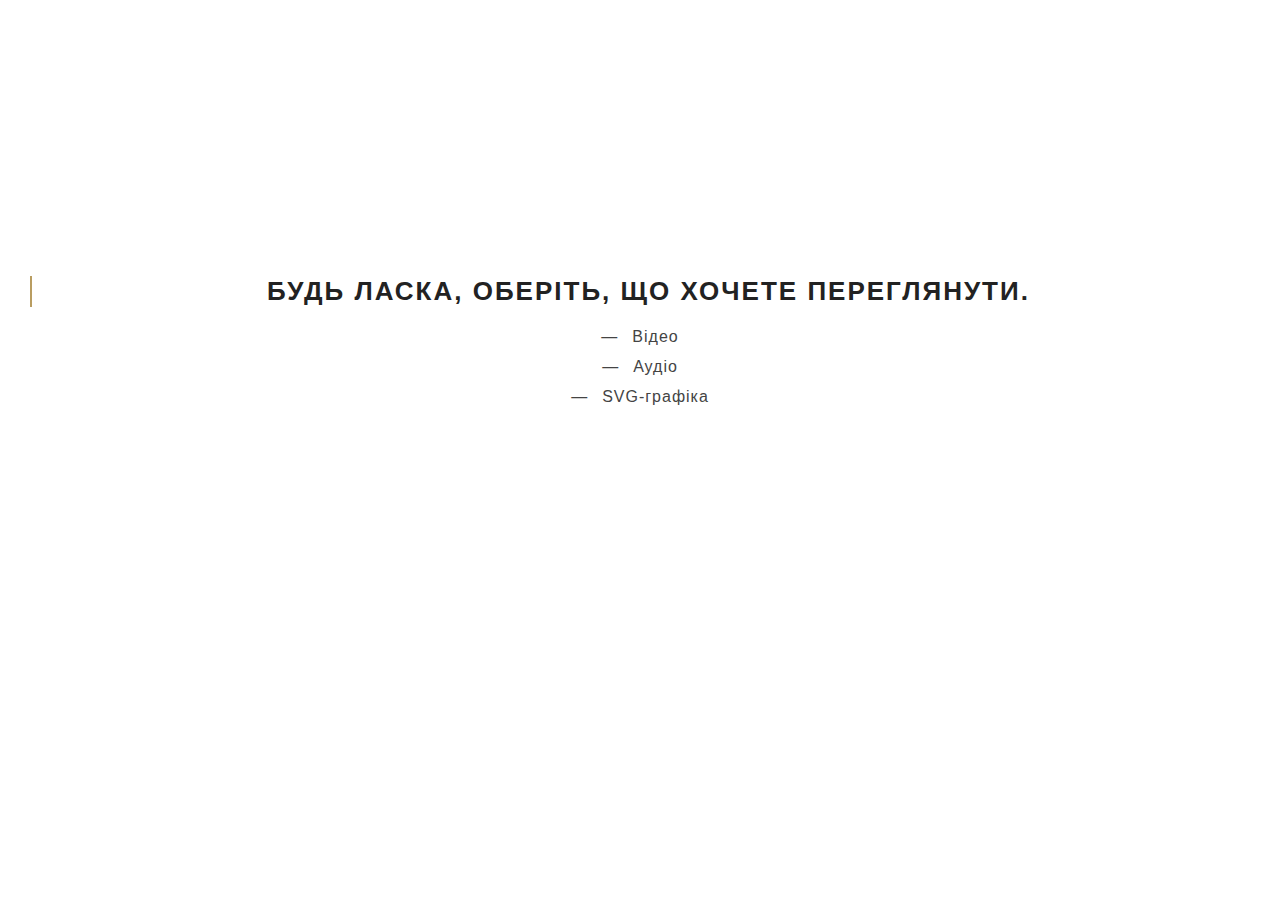
<file: index.html>
<!DOCTYPE html>
<html lang="en">
<head>
    <meta charset="UTF-8">
    <title>Головна </title>
    <link rel="stylesheet" href="static/css/main.css">
</head>
<body>

<div class="widget">
  <h3 class="widget-title">Будь ласка, оберіть, що хочете переглянути.</h3>
  <ul class="widget-list">
    <li><a href="video.html">Відео</a></li>
    <li><a href="audio.html">Аудіо</a></li>
    <li><a href="svg.html">SVG-графіка</a></li>
  </ul>
</div>


</body>
</html>
</file>
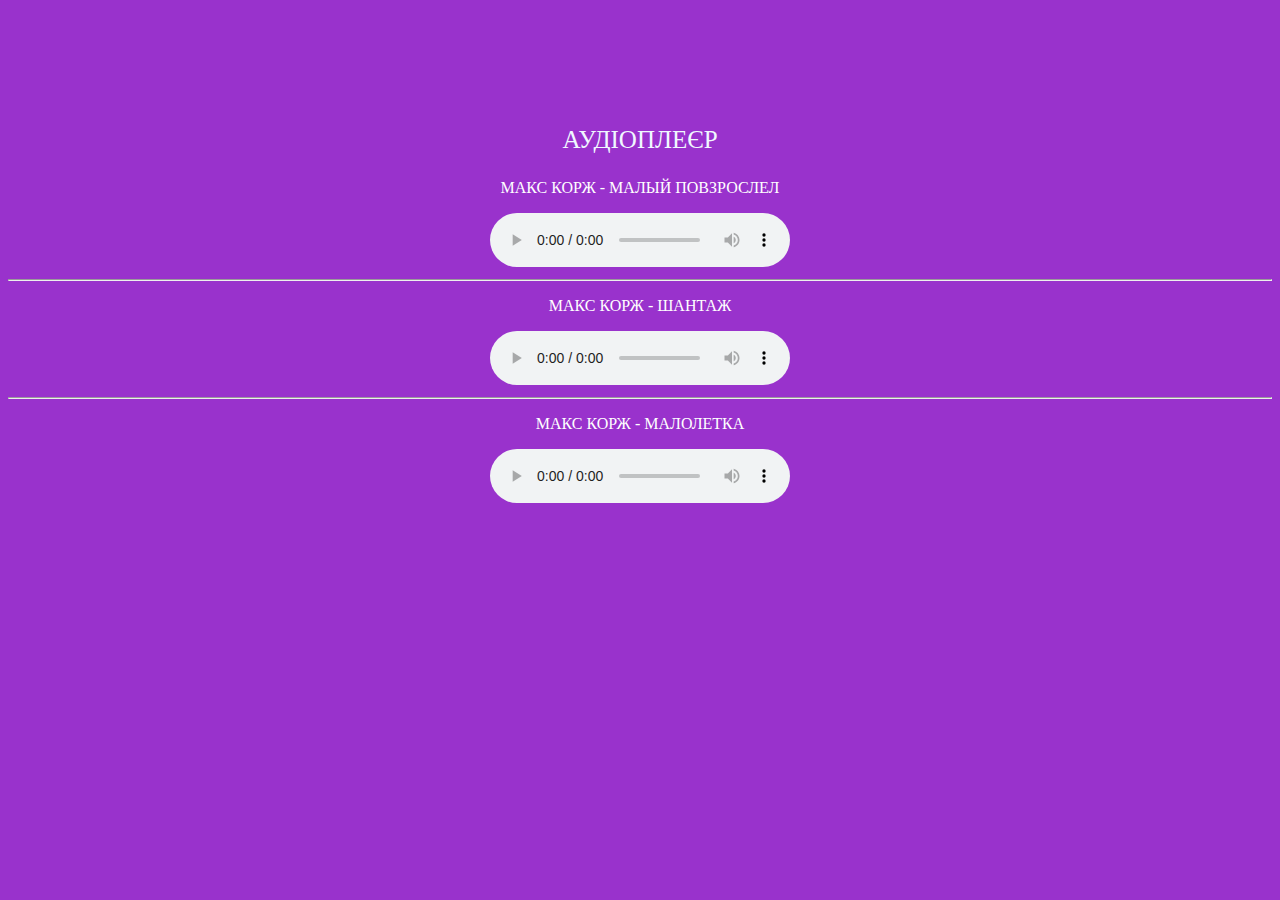
<file: audio.html>
<!DOCTYPE html>
<html lang="en">
<head>
    <meta charset="UTF-8">
    <title>Відео</title>
    <link rel="stylesheet" href="static/css/audio.css">
</head>

<body>
<div class="txt">
    <p>Аудіоплеєр</p>
</div>


<div class="low">
    <div class="audios">

        <p class="joom">Макс Корж - Малый повзрослел</p>
        <audio controls autoplay unmuted>
            <source src="https://zamp3.net/uploads/music/2020/09/maks-korzh-malyj-povzroslel-mp3.mp3" type="audio/ogg">
            <source src="https://zamp3.net/uploads/music/2020/09/maks-korzh-malyj-povzroslel-mp3.mp3" type="audio/mpeg">
            Your browser does not support the audio element.
        </audio>
    </div>
    <hr>
    <div class="audios">
        <p class="joom">Макс Корж - Шантаж</p>
        <audio controls autoplay unmuted>
            <source src="https://zamp3.net/uploads/music/2019/06/Maks_Korzh_Shantazh.mp3" type="audio/ogg">
            <source src="https://zamp3.net/uploads/music/2019/06/Maks_Korzh_Shantazh.mp3" type="audio/mpeg">
            Your browser does not support the audio element.
        </audio>
    </div>
        <hr>
    <div class="audios">
        <p class="joom">Макс Корж - Малолетка</p>
        <audio controls autoplay unmuted>
            <source src="https://cdn11.sefon.pro/prev/uio6eiWJG07lR2PBxXMXIg/1615238884/162/%D0%9C%D0%B0%D0%BA%D1%81%20%D0%9A%D0%BE%D1%80%D0%B6%20-%20%D0%9C%D0%B0%D0%BB%D0%BE%D0%BB%D0%B5%D1%82%D0%BA%D0%B0%20%28192kbps%29.mp3" type="audio/ogg">
            <source src="https://cdn11.sefon.pro/prev/uio6eiWJG07lR2PBxXMXIg/1615238884/162/%D0%9C%D0%B0%D0%BA%D1%81%20%D0%9A%D0%BE%D1%80%D0%B6%20-%20%D0%9C%D0%B0%D0%BB%D0%BE%D0%BB%D0%B5%D1%82%D0%BA%D0%B0%20%28192kbps%29.mp3" type="audio/mpeg">
            Your browser does not support the audio element.
        </audio>
    </div>
</div>

</body>
</html>
</file>
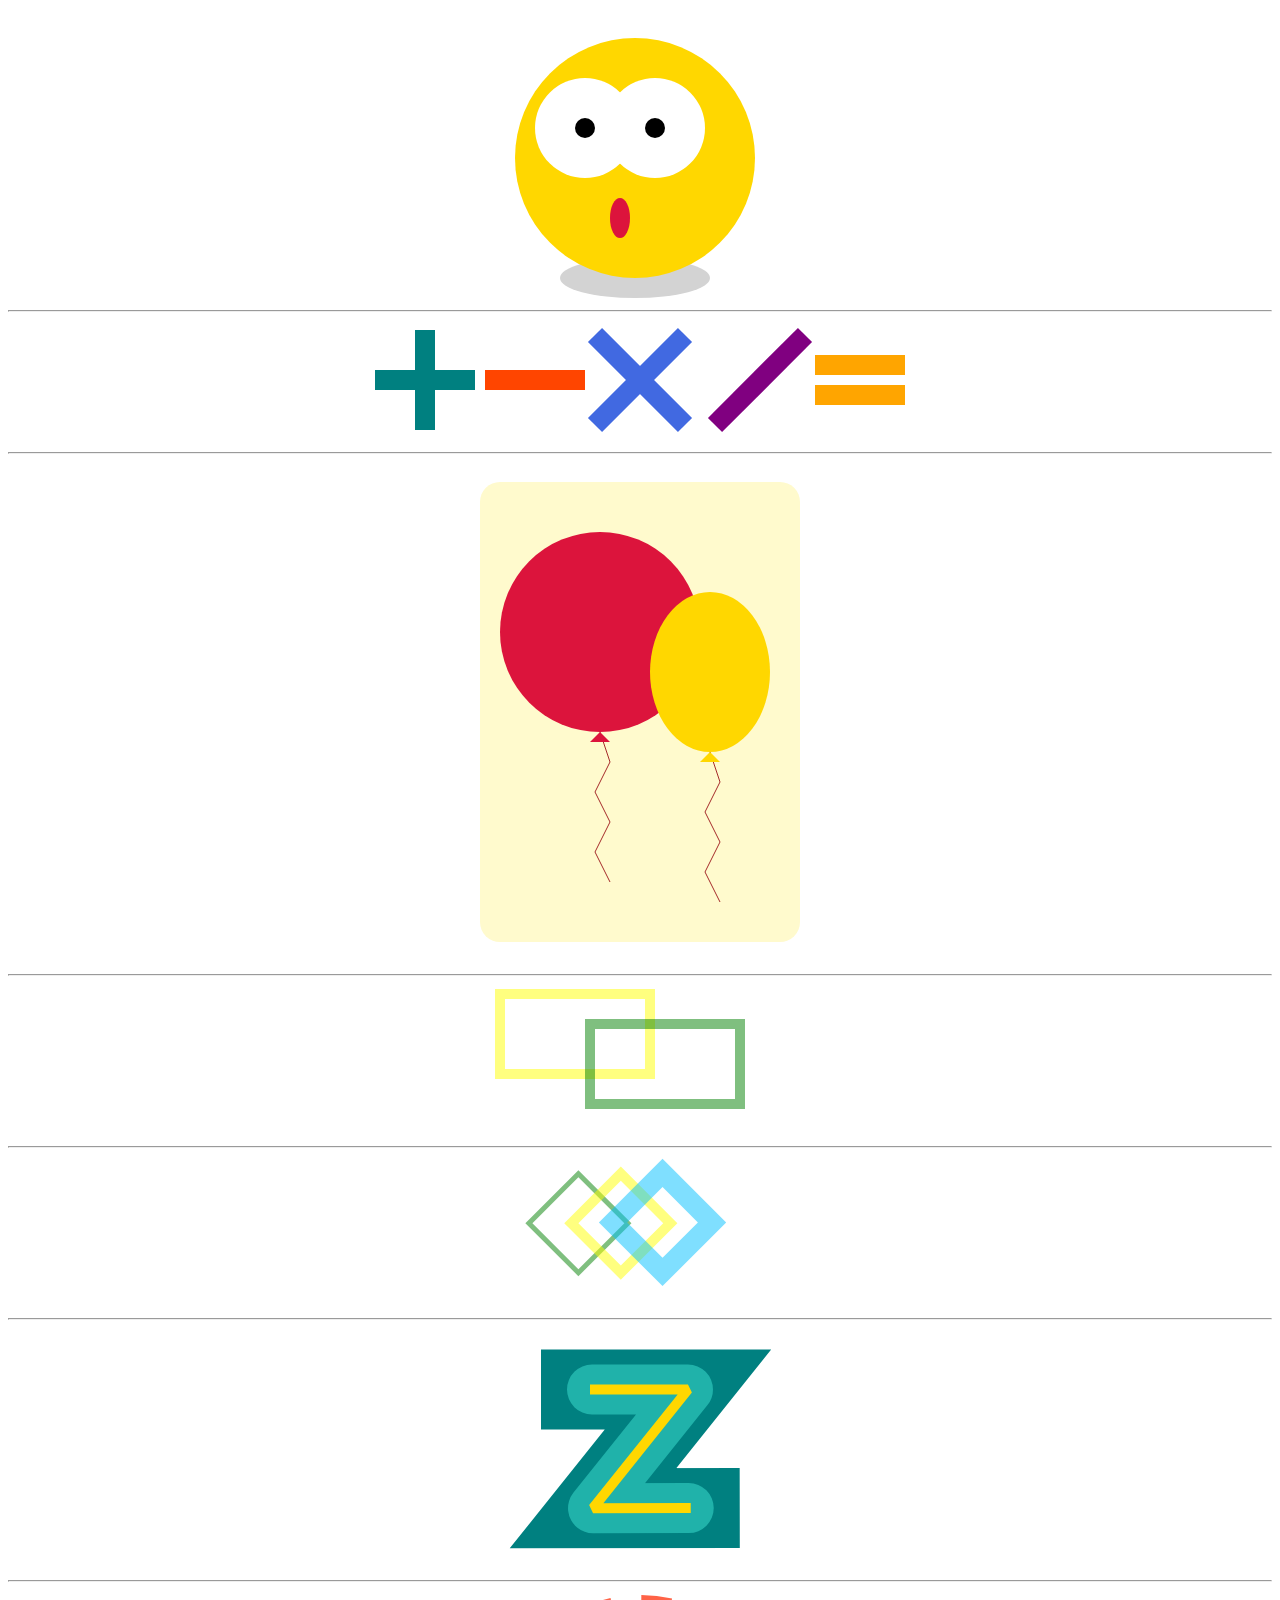
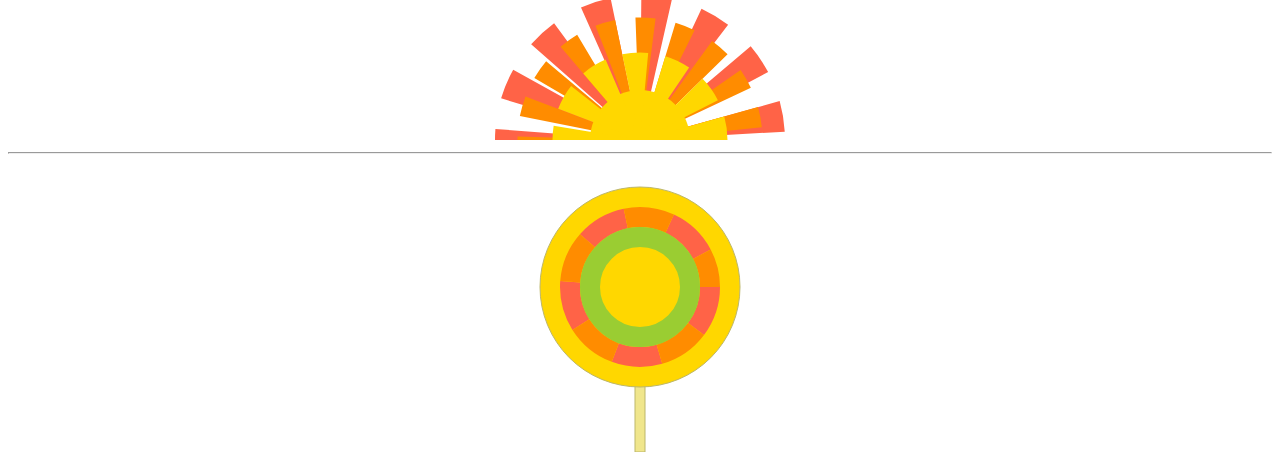
<file: svg.html>
<!DOCTYPE html>
<html lang="en">
<head>
    <meta charset="UTF-8">
    <title>SVG</title>
    <link rel="stylesheet" href="static/css/svg.css">
</head>
<body>

<div class="svgedit">
    <svg width="310" height="290">
        <ellipse rx="75" ry="20" cx="150" cy="270" fill="lightgray"/>
        <ellipse rx="120" ry="120" cx="150" cy="150" fill="gold"/>
        <ellipse rx="50" ry="50" cx="100" cy="120" fill="white"/>
        <ellipse rx="50" ry="50" cx="170" cy="120" fill="white"/>
        <ellipse rx="10" ry="10" cx="100" cy="120" fill="black"/>
        <ellipse rx="10" ry="10" cx="170" cy="120" fill="black"/>
        <ellipse rx="10" ry="20" cx="135" cy="210" fill="crimson"/>
    </svg>
    <br>
    <hr>
    <svg width="550" height="120">

        <line x1="10" y1="60" x2="110" y2="60" stroke="teal" stroke-width="20"/>
        <line x1="60" y1="10" x2="60" y2="110" stroke="teal" stroke-width="20"/>
        <line x1="120" y1="60" x2="220" y2="60" stroke="orangered" stroke-width="20"/>
        <line x1="230" y1="15" x2="320" y2="105" stroke="royalblue" stroke-width="20"/>
        <line x1="230" y1="105" x2="320" y2="15" stroke="royalblue" stroke-width="20"/>
        <line x1="350" y1="105" x2="440" y2="15" stroke="purple" stroke-width="20"/>
        <line x1="450" y1="45" x2="540" y2="45" stroke="orange" stroke-width="20"/>
        <line x1="450" y1="75" x2="540" y2="75" stroke="orange" stroke-width="20"/>
    </svg>
    <br>
    <hr>

    <svg width="360" height="500">
        <rect width="320" height="460" x="20" y="20" rx="20" fill="lemonchiffon"/>

        <circle r="100" cx="140" cy="170" fill="crimson"/>
        <ellipse rx="60" ry="80" cx="250" cy="210" fill="gold"/>

        <polyline points="140,270 150,300 135,330 150,360 135,390 150,420" stroke="brown" fill="none"/>
        <polyline points="250,290 260,320 245,350 260,380 245,410 260,440" stroke="brown" fill="none"/>

        <polygon points="140,270 130,280 150,280" fill="crimson"/>
        <polygon points="250,290 240,300 260,300" fill="gold"/>
    </svg>
    <br>
    <hr>

    <svg>
        <rect x="10" y="10" width="150" height="80" stroke="yellow" stroke-width="10" fill="none" stroke-opacity="0.5" />
        <rect x="100" y="40" width="150" height="80" stroke="green" stroke-width="10" fill="none" stroke-opacity="0.5" />
    </svg>

    <br><hr>
    <svg>
        <rect x="75" y="-50" width="70" height="70" stroke="green" stroke-width="5" fill="none" stroke-opacity="0.5" transform="rotate(45)" />
        <rect x="105" y="-80" width="70" height="70" stroke="yellow" stroke-width="10" fill="none" stroke-opacity="0.5" transform="rotate(45)" />
        <rect x="134" y="-110" width="70" height="70" stroke="deepskyblue" stroke-width="20" fill="none" stroke-opacity="0.5" transform="rotate(45)" />

    </svg>
    <br>
    <hr>

    <svg width="340" height="240">
        <polyline points="111 61.5 217.984 61.5 123.035 180.231 229.738 180.06" stroke="teal" stroke-width="80" fill="none" stroke-linecap="square"></polyline>
        <polyline points="122 61.5 217.984 61.5 123.035 180.231 218.738 180.06" stroke="lightseagreen" stroke-width="50" fill="none" stroke-linejoin="round" stroke-linecap="round"></polyline>
        <polyline points="120 61.5 217.984 61.5 123.035 180.231 220.738 180.06" stroke="gold" stroke-linejoin="bevel" stroke-width="10" fill="none"></polyline>
    </svg>

    <br>
    <hr>
    <svg width="300" height="150">
        <circle class="circle-1" r="70" cx="50%" cy="100%"></circle>
        <circle class="circle-2" r="60" cx="50%" cy="100%"></circle>
        <circle class="circle-3" r="50" cx="50%" cy="100%"></circle>
    </svg>
    <br>
    <hr>
    <svg width="300" height="290">
        <rect fill="khaki" stroke="darkkhaki" width="10" height="70" x="145" y="220"></rect>
        <circle stroke="darkkhaki" r="100" cx="150" cy="125" fill="gold"></circle>
        <circle r="70" cx="150" cy="125" fill="none" stroke="tomato" fill="none" stroke-width="20" stroke-dasharray="45"></circle>
        <circle r="70" cx="150" cy="125" fill="none" stroke="darkorange" fill="none" stroke-width="20" stroke-dasharray="45" stroke-dashoffset="45"></circle>
        <circle r="50" cx="150" cy="125" fill="gold" stroke="yellowgreen" stroke-width="20"></circle>
    </svg>



</div>
</body>
</html>
</file>
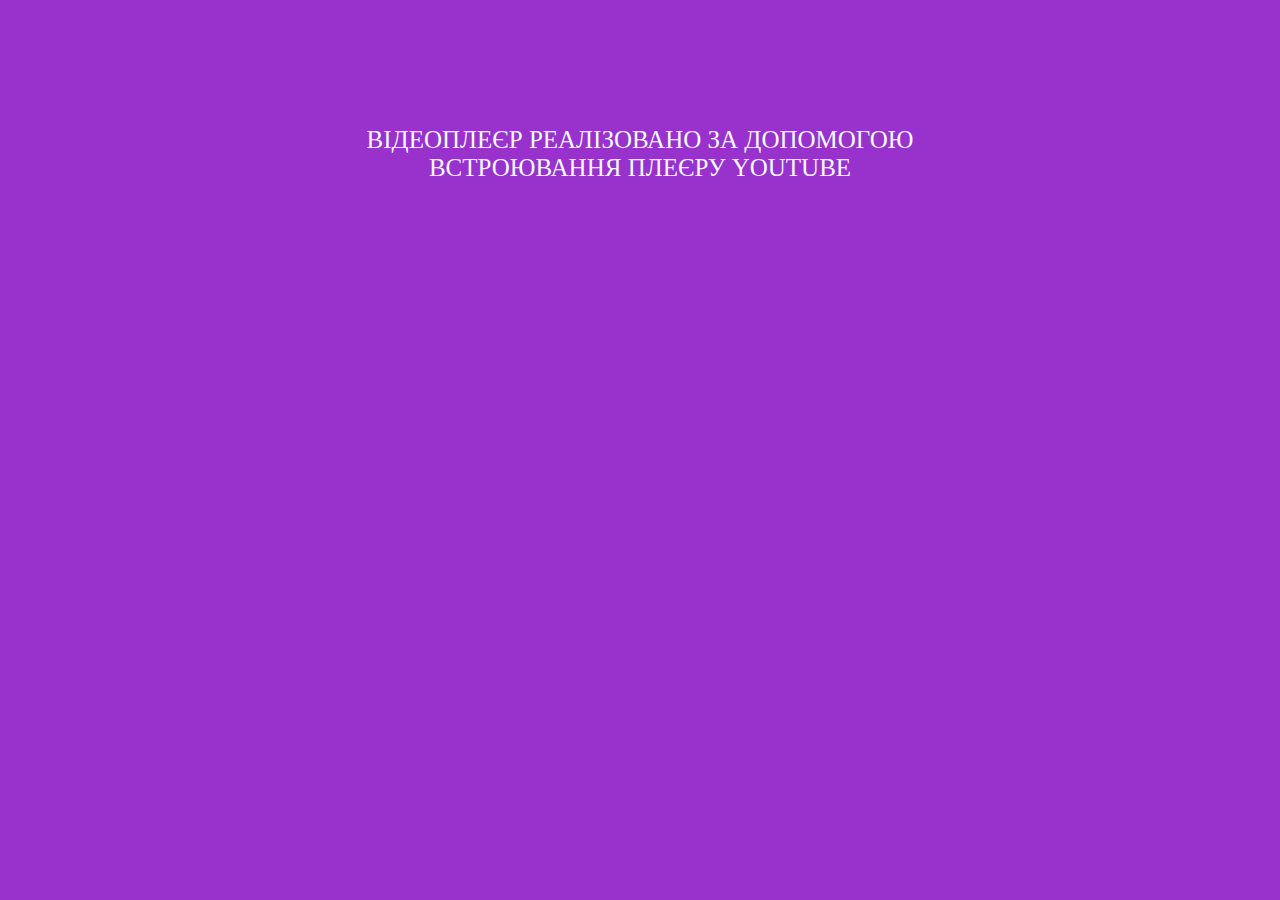
<file: video.html>
<!DOCTYPE html>
<html lang="en">
<head>
    <meta charset="UTF-8">
    <title>Відео</title>
    <link rel="stylesheet" href="static/css/video.css">
</head>

<body>
<div class="txt">
    <p>Відеоплеєр реалізовано за допомогою<br>встроювання плеєру YouTube</p>
</div>
<div class="vidos">
<iframe width="560" height="315" src="https://www.youtube.com/embed/_J6hMLsscOo" frameborder="0" allow="accelerometer; autoplay; clipboard-write; encrypted-media; gyroscope; picture-in-picture" allowfullscreen></iframe>
</div>

</body>
</html>
</file>
<file: static/css/main.css>
* {box-sizing: border-box; margin: 0;}

.widget {
  padding: 20px 30px;
    margin-top: 20%;
  background: white;
    text-align: center;
  font-family: 'Roboto', sans-serif;
}
.widget-title {
  text-transform: uppercase;
  letter-spacing: 2px;
  color: #222;
  font-size: 26px;
  padding-left: 15px;
  margin-bottom: 15px;
  border-left: 2px solid #b99d61;
}
.widget-list {
  padding: 0;
  list-style: none;
}
.widget-list a:before {
  content: "\2014";
  margin-right: 14px;
}
.widget-list a {
  text-decoration: none;
  outline: none;
  display: block;
  padding: 6px 0;
  letter-spacing: 1px;
  font-weight: 300;
  color: #444;
  transition: .3s linear;
}
.widget-list a:hover {color: #b99d61;}
</file>
<file: static/css/audio.css>
.audios {
    text-align: center;
}

body {
    background-color: darkorchid;
}

.txt {
    text-align: center;
    margin-top: 10%;
    font-size: 25px;
    color: aliceblue;
    text-transform: uppercase;
    font-family: Consolas;
}

.joom {
    text-transform: uppercase;
    color: white;
}
</file>
<file: static/css/svg.css>
.svgedit {
    text-align: center;
}


.circle-1 {
    fill: none;
    stroke: tomato;
    stroke-width: 150;
    stroke-dasharray: 15 15;
}

.circle-2 {
    fill: none;
    stroke: darkorange;
    stroke-width: 125;
    stroke-dasharray: 10 10;
}

.circle-3 {
    fill: gold;
    stroke: gold;
    stroke-width: 75;
    stroke-dasharray: 15 10;
}
</file>
<file: static/css/video.css>
.vidos {
    text-align: center;
    margin-top: 10%;
}

body {
    background-color: darkorchid;
}

.txt {
    text-align: center;
    margin-top: 10%;
    font-size: 25px;
    color: aliceblue;
    text-transform: uppercase;
    font-family: Consolas;
}
</file>
